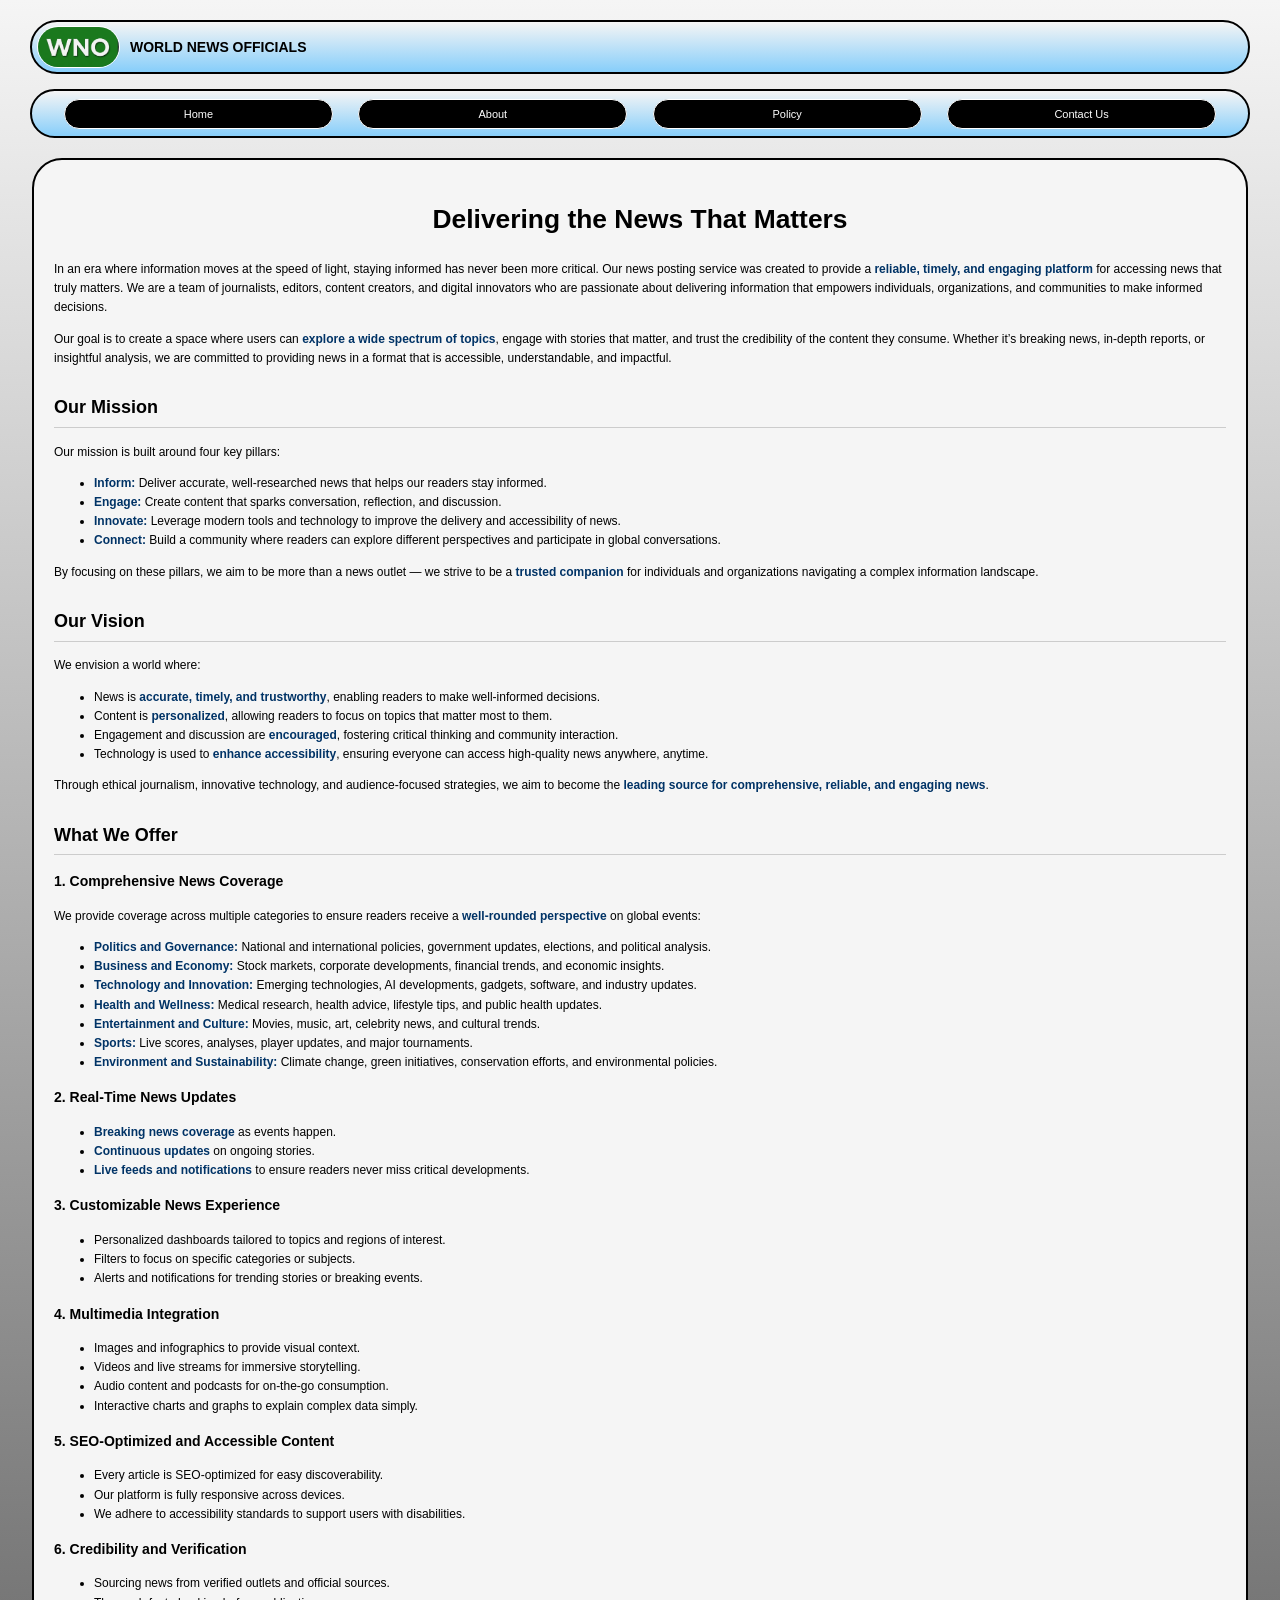
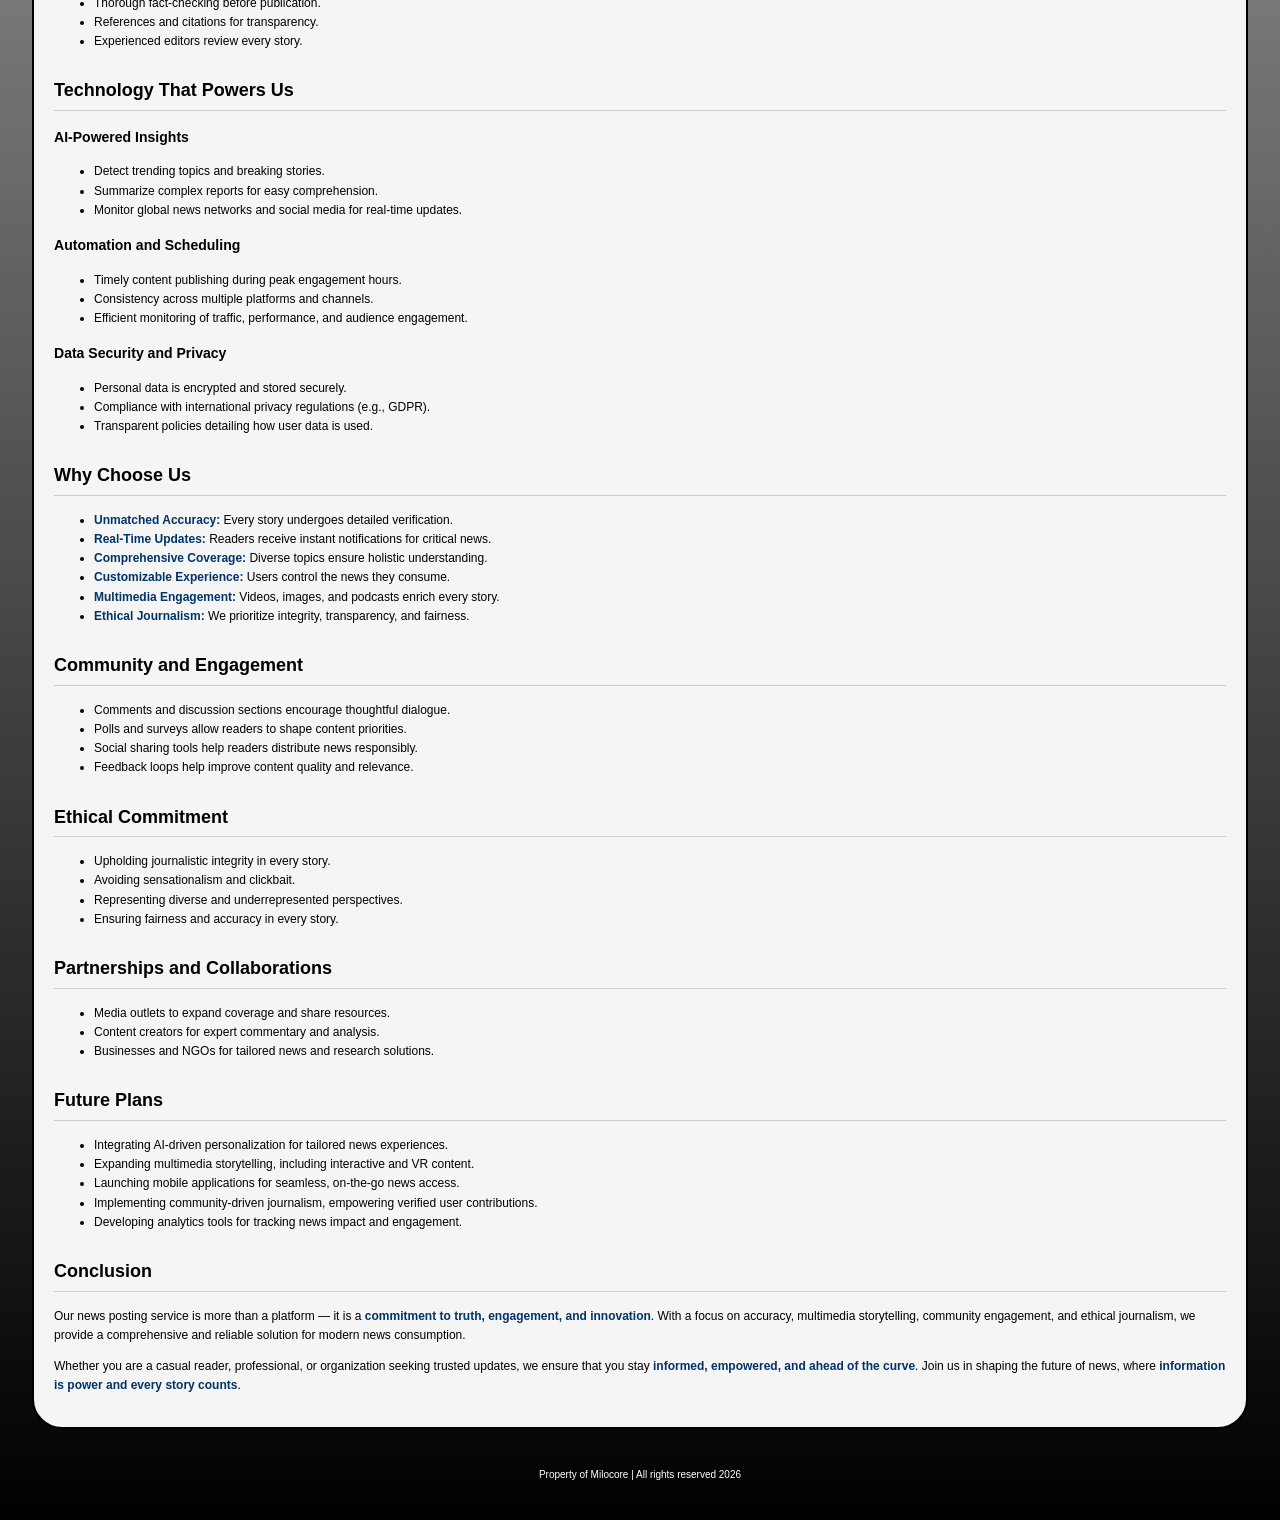
<file: about.html>
<!DOCTYPE html>
<html lang="en">
<head>
    <meta charset="UTF-8">
    <meta name="viewport" content="width=device-width, initial-scale=1.0, maximum-scale=1.0, user-scalable=no">
    <title>WNO-About</title>
    <style>
        html, body {
            margin: 0;
            padding: 0;
            width: 100%;
        }

        html {
            background: linear-gradient(180deg, whitesmoke 0%, black 100%);
            min-height: 100%;
        }

        body {
            background: inherit;
            min-height: 100vh;
            display: flex;
            flex-direction: column;
            align-items: center;
            overflow-x: hidden;
            overflow-y: auto; /* Allows scrolling for long text */
            position: relative;
            font-family: Arial, sans-serif;
        }

        /* Fixed CSS: Removed the misplaced head tag and fixed typos */
        .menu {
            align-items: center;
            display: flex;
            width: 95vw;
            height: 50px;
            border: 2px solid black;
            padding: 0;
            border-radius: 120px;
            margin-top: 20px;
            background: linear-gradient(180deg, whitesmoke 0%, #87CEFA 100%);
            font-size: 8px;
            flex-shrink: 0;
        }

        .logo {
            height: 40px;
            margin-left: 5px;
            border-radius: 120px;
            border: 1px solid white;
        }

        .head {
            margin-left: 10px;
            font-size: 14px;
        }

        .button-space {
            background: linear-gradient(180deg, whitesmoke 0%, #87CEFA 100%);
            padding: 0;
            margin-top: 15px;
            display: flex;
            width: 95vw;
            height: 45px;
            border-radius: 120px;
            justify-content: center;
            align-items: center;
            border: 2px solid black;
            flex-shrink: 0;
        }

        .button {
            height: 30px;
            width: 21vw;
            margin: 1vw;
            border-radius: 120px;
            background-color: black;
            color: white;
            border: 1px solid white;
            font-size: 11px;
            cursor: pointer;
        }

        .about { 
            width: 95vw;
            margin-top: 20px;
            border: 2px solid black;
            background-color: whitesmoke;
            border-radius: 30px;
            font-size: 12px;
            padding: 20px;
            box-sizing: border-box;
            line-height: 1.6;
        }

        .footer { 
            width: 100vw;
            padding: 30px 0;
            display: flex;
            justify-content: center;
            align-items: center;
            color: white; /* Changed to white to be visible against the black bottom gradient */
            font-size: 10px;
        }

        h2 { border-bottom: 1px solid #ccc; padding-bottom: 5px; margin-top: 25px; }
        strong { color: #003366; }
    </style>
</head>
<body>

    <div class="menu">
        <img src="logo.png" class="logo">
        <h1 class="head">WORLD NEWS OFFICIALS</h1>
    </div>

    <div class="button-space">
        <a href="index.html"><button class="button">Home</button></a>
        <a href="about.html"><button class="button">About</button></a>
        <a href="policy.html"><button class="button">Policy</button></a>
        <a href="contact us.html"><button class="button">Contact Us</button></a> 
    </div>
  
    <div class="about">
        <h1 style="text-align: center; font-size: 2.2em; margin-bottom: 20px;">Delivering the News That Matters</h1>

        <p>In an era where information moves at the speed of light, staying informed has never been more critical. Our news posting service was created to provide a <strong>reliable, timely, and engaging platform</strong> for accessing news that truly matters. We are a team of journalists, editors, content creators, and digital innovators who are passionate about delivering information that empowers individuals, organizations, and communities to make informed decisions.</p>
        <p>Our goal is to create a space where users can <strong>explore a wide spectrum of topics</strong>, engage with stories that matter, and trust the credibility of the content they consume. Whether it’s breaking news, in-depth reports, or insightful analysis, we are committed to providing news in a format that is accessible, understandable, and impactful.</p>

        <h2>Our Mission</h2>
        <p>Our mission is built around four key pillars:</p>
        <ul>
          <li><strong>Inform:</strong> Deliver accurate, well-researched news that helps our readers stay informed.</li>
          <li><strong>Engage:</strong> Create content that sparks conversation, reflection, and discussion.</li>
          <li><strong>Innovate:</strong> Leverage modern tools and technology to improve the delivery and accessibility of news.</li>
          <li><strong>Connect:</strong> Build a community where readers can explore different perspectives and participate in global conversations.</li>
        </ul>
        <p>By focusing on these pillars, we aim to be more than a news outlet — we strive to be a <strong>trusted companion</strong> for individuals and organizations navigating a complex information landscape.</p>

        <h2>Our Vision</h2>
        <p>We envision a world where:</p>
        <ul>
          <li>News is <strong>accurate, timely, and trustworthy</strong>, enabling readers to make well-informed decisions.</li>
          <li>Content is <strong>personalized</strong>, allowing readers to focus on topics that matter most to them.</li>
          <li>Engagement and discussion are <strong>encouraged</strong>, fostering critical thinking and community interaction.</li>
          <li>Technology is used to <strong>enhance accessibility</strong>, ensuring everyone can access high-quality news anywhere, anytime.</li>
        </ul>
        <p>Through ethical journalism, innovative technology, and audience-focused strategies, we aim to become the <strong>leading source for comprehensive, reliable, and engaging news</strong>.</p>

        <h2>What We Offer</h2>

        <h3>1. Comprehensive News Coverage</h3>
        <p>We provide coverage across multiple categories to ensure readers receive a <strong>well-rounded perspective</strong> on global events:</p>
        <ul>
          <li><strong>Politics and Governance:</strong> National and international policies, government updates, elections, and political analysis.</li>
          <li><strong>Business and Economy:</strong> Stock markets, corporate developments, financial trends, and economic insights.</li>
          <li><strong>Technology and Innovation:</strong> Emerging technologies, AI developments, gadgets, software, and industry updates.</li>
          <li><strong>Health and Wellness:</strong> Medical research, health advice, lifestyle tips, and public health updates.</li>
          <li><strong>Entertainment and Culture:</strong> Movies, music, art, celebrity news, and cultural trends.</li>
          <li><strong>Sports:</strong> Live scores, analyses, player updates, and major tournaments.</li>
          <li><strong>Environment and Sustainability:</strong> Climate change, green initiatives, conservation efforts, and environmental policies.</li>
        </ul>

        <h3>2. Real-Time News Updates</h3>
        <ul>
          <li><strong>Breaking news coverage</strong> as events happen.</li>
          <li><strong>Continuous updates</strong> on ongoing stories.</li>
          <li><strong>Live feeds and notifications</strong> to ensure readers never miss critical developments.</li>
        </ul>

        <h3>3. Customizable News Experience</h3>
        <ul>
          <li>Personalized dashboards tailored to topics and regions of interest.</li>
          <li>Filters to focus on specific categories or subjects.</li>
          <li>Alerts and notifications for trending stories or breaking events.</li>
        </ul>

        <h3>4. Multimedia Integration</h3>
        <ul>
          <li>Images and infographics to provide visual context.</li>
          <li>Videos and live streams for immersive storytelling.</li>
          <li>Audio content and podcasts for on-the-go consumption.</li>
          <li>Interactive charts and graphs to explain complex data simply.</li>
        </ul>

        <h3>5. SEO-Optimized and Accessible Content</h3>
        <ul>
          <li>Every article is SEO-optimized for easy discoverability.</li>
          <li>Our platform is fully responsive across devices.</li>
          <li>We adhere to accessibility standards to support users with disabilities.</li>
        </ul>

        <h3>6. Credibility and Verification</h3>
        <ul>
          <li>Sourcing news from verified outlets and official sources.</li>
          <li>Thorough fact-checking before publication.</li>
          <li>References and citations for transparency.</li>
          <li>Experienced editors review every story.</li>
        </ul>

        <h2>Technology That Powers Us</h2>

        <h3>AI-Powered Insights</h3>
        <ul>
          <li>Detect trending topics and breaking stories.</li>
          <li>Summarize complex reports for easy comprehension.</li>
          <li>Monitor global news networks and social media for real-time updates.</li>
        </ul>

        <h3>Automation and Scheduling</h3>
        <ul>
          <li>Timely content publishing during peak engagement hours.</li>
          <li>Consistency across multiple platforms and channels.</li>
          <li>Efficient monitoring of traffic, performance, and audience engagement.</li>
        </ul>

        <h3>Data Security and Privacy</h3>
        <ul>
          <li>Personal data is encrypted and stored securely.</li>
          <li>Compliance with international privacy regulations (e.g., GDPR).</li>
          <li>Transparent policies detailing how user data is used.</li>
        </ul>

        <h2>Why Choose Us</h2>
        <ul>
          <li><strong>Unmatched Accuracy:</strong> Every story undergoes detailed verification.</li>
          <li><strong>Real-Time Updates:</strong> Readers receive instant notifications for critical news.</li>
          <li><strong>Comprehensive Coverage:</strong> Diverse topics ensure holistic understanding.</li>
          <li><strong>Customizable Experience:</strong> Users control the news they consume.</li>
          <li><strong>Multimedia Engagement:</strong> Videos, images, and podcasts enrich every story.</li>
          <li><strong>Ethical Journalism:</strong> We prioritize integrity, transparency, and fairness.</li>
        </ul>

        <h2>Community and Engagement</h2>
        <ul>
          <li>Comments and discussion sections encourage thoughtful dialogue.</li>
          <li>Polls and surveys allow readers to shape content priorities.</li>
          <li>Social sharing tools help readers distribute news responsibly.</li>
          <li>Feedback loops help improve content quality and relevance.</li>
        </ul>

        <h2>Ethical Commitment</h2>
        <ul>
          <li>Upholding journalistic integrity in every story.</li>
          <li>Avoiding sensationalism and clickbait.</li>
          <li>Representing diverse and underrepresented perspectives.</li>
          <li>Ensuring fairness and accuracy in every story.</li>
        </ul>

        <h2>Partnerships and Collaborations</h2>
        <ul>
          <li>Media outlets to expand coverage and share resources.</li>
          <li>Content creators for expert commentary and analysis.</li>
          <li>Businesses and NGOs for tailored news and research solutions.</li>
        </ul>

        <h2>Future Plans</h2>
        <ul>
          <li>Integrating AI-driven personalization for tailored news experiences.</li>
          <li>Expanding multimedia storytelling, including interactive and VR content.</li>
          <li>Launching mobile applications for seamless, on-the-go news access.</li>
          <li>Implementing community-driven journalism, empowering verified user contributions.</li>
          <li>Developing analytics tools for tracking news impact and engagement.</li>
        </ul>

        <h2>Conclusion</h2>
        <p>Our news posting service is more than a platform — it is a <strong>commitment to truth, engagement, and innovation</strong>. With a focus on accuracy, multimedia storytelling, community engagement, and ethical journalism, we provide a comprehensive and reliable solution for modern news consumption.</p>
        <p>Whether you are a casual reader, professional, or organization seeking trusted updates, we ensure that you stay <strong>informed, empowered, and ahead of the curve</strong>. Join us in shaping the future of news, where <strong>information is power and every story counts</strong>.</p>
    </div>

    <div class="footer">
        <p>Property of Milocore | All rights reserved 2026</p>
    </div>
  
</body>
</html>
</file>
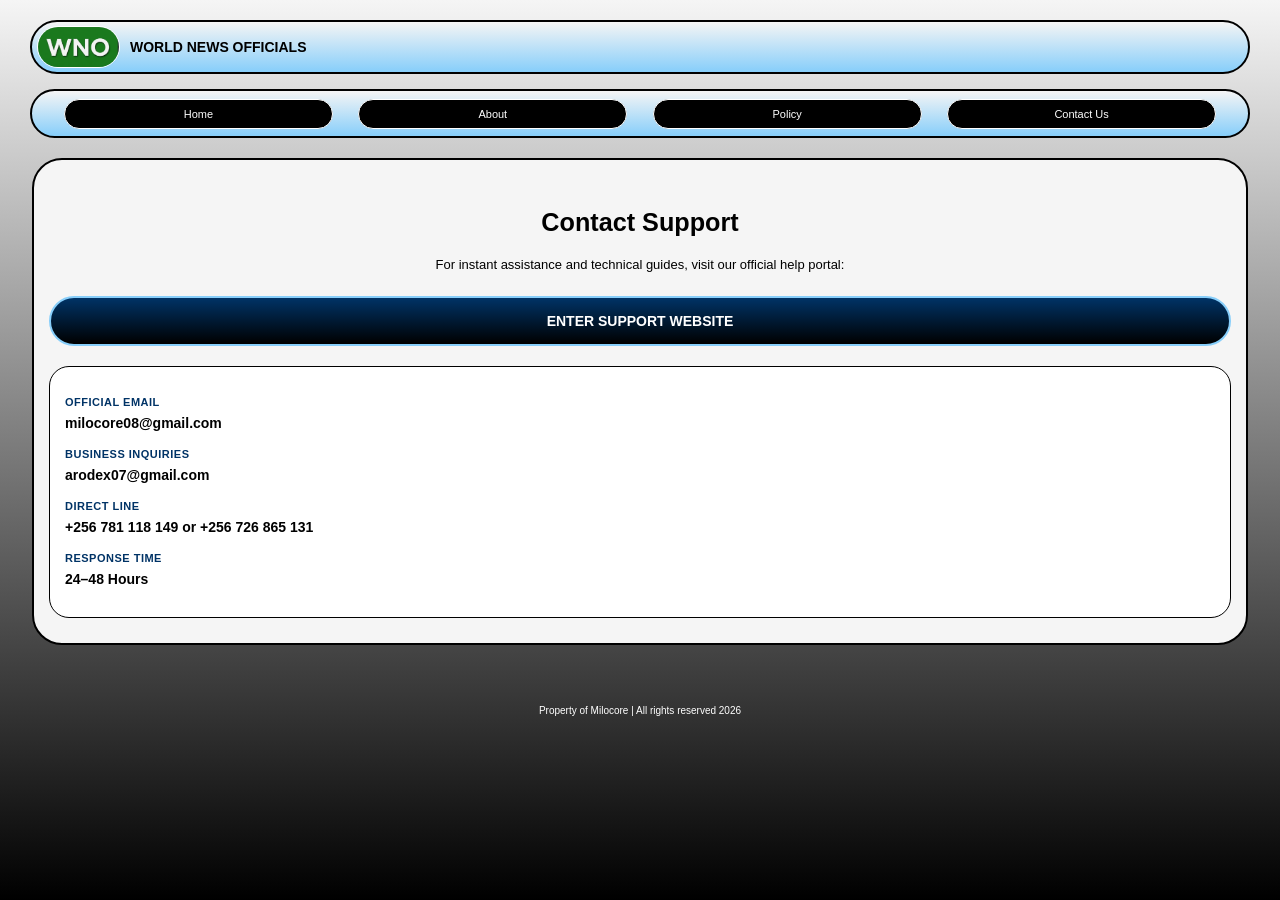
<file: contact us.html>
<!DOCTYPE html>
<html lang="en">
<head>
    <meta charset="UTF-8">
    <meta name="viewport" content="width=device-width, initial-scale=1.0, maximum-scale=1.0, user-scalable=no">
    <title>WNO-Contact us</title>
    <style>
        html, body {
            margin: 0;
            padding: 0;
            width: 100%;
        }

        html {
            background: linear-gradient(180deg, whitesmoke 0%, black 100%);
            min-height: 100%;
        }

        body {
            background: inherit;
            min-height: 100vh;
            display: flex;
            flex-direction: column;
            align-items: center;
            overflow-x: hidden;
            overflow-y: auto; 
            position: relative;
            font-family: Arial, sans-serif;
        }

        .menu {
            align-items: center;
            display: flex;
            width: 95vw;
            height: 50px;
            border: 2px solid black;
            padding: 0;
            border-radius: 120px;
            margin-top: 20px;
            background: linear-gradient(180deg, whitesmoke 0%, #87CEFA 100%);
            font-size: 8px;
            flex-shrink: 0;
        }

        .logo {
            height: 40px;
            margin-left: 5px;
            border-radius: 120px;
            border: 1px solid white;
        }

        .head {
            margin-left: 10px;
            font-size: 14px;
            color: black;
            font-weight: bold;
        }

        .button-space {
            background: linear-gradient(180deg, whitesmoke 0%, #87CEFA 100%);
            padding: 0;
            margin-top: 15px;
            display: flex;
            width: 95vw;
            height: 45px;
            border-radius: 120px;
            justify-content: center;
            align-items: center;
            border: 2px solid black;
            flex-shrink: 0;
        }

        .button {
            height: 30px;
            width: 21vw;
            margin: 1vw;
            border-radius: 120px;
            background-color: black;
            color: white;
            border: 1px solid white;
            font-size: 11px;
            cursor: pointer;
        }

        .container { 
            width: 95vw;
            margin-top: 20px;
            border: 2px solid black;
            background-color: whitesmoke;
            border-radius: 30px;
            font-size: 14px;
            padding: 25px 15px; /* Reduced side padding slightly */
            box-sizing: border-box;
            line-height: 1.6;
            margin-bottom: 30px;
            text-align: center;
        }

        .support-link {
            display: block;
            width: 100%; /* Now stays inside because of border-box */
            padding: 12px 0;
            margin: 20px 0;
            background: linear-gradient(180deg, #003366 0%, black 100%);
            color: white;
            text-decoration: none;
            border-radius: 50px;
            font-weight: bold;
            font-size: 14px; /* Slightly smaller for better fit */
            border: 2px solid #87CEFA;
            transition: 0.3s;
            box-sizing: border-box; /* Critical Fix */
        }

        .support-link:active {
            transform: scale(0.95);
        }

        .contact-details {
            text-align: left;
            background: white;
            padding: 15px;
            border-radius: 20px;
            border: 1px solid black;
            margin-top: 20px;
            box-sizing: border-box;
        }

        .contact-details p {
            margin: 12px 0;
            display: flex;
            flex-direction: column;
        }

        .contact-details strong {
            color: #003366;
            font-size: 11px;
            text-transform: uppercase;
            letter-spacing: 0.5px;
        }

        .contact-details a {
            color: black;
            text-decoration: none;
            font-weight: bold;
            font-size: 14px;
            word-wrap: break-word; /* Ensures long emails don't break layout */
        }

        .footer-bottom {
            width: 100%;
            padding: 20px 0;
            display: flex;
            justify-content: center;
            color: white;
            font-size: 10px;
        }
    </style>
</head>
<body>

    <div class="menu">
        <img src="logo.png" class="logo" onerror="this.src='https://via.placeholder.com/40'">
        <h1 class="head">WORLD NEWS OFFICIALS</h1>
    </div>

    <div class="button-space">
        <a href="index.html"><button class="button">Home</button></a>
        <a href="about.html"><button class="button">About</button></a>
        <a href="policy.html"><button class="button">Policy</button></a>
        <a href="contact us.html"><button class="button">Contact Us</button></a> 
    </div>

    <div class="container">
        <h1 style="font-size: 1.8em; margin-bottom: 10px;">Contact Support</h1>
        <p style="font-size: 13px;">For instant assistance and technical guides, visit our official help portal:</p>

        <a href="support.html" class="support-link">ENTER SUPPORT WEBSITE</a>

        <div class="contact-details">
            <p>
                <strong>Official Email</strong>
                <a href="mailto:milocore08@gmail.com">milocore08@gmail.com</a>
            </p>
            <p>
                <strong>Business Inquiries</strong>
                <a href="mailto:arodex07@gmail.com">arodex07@gmail.com</a>
            </p>
            <p>
                <strong>Direct Line</strong>
                <a href="tel:+256781118149">+256 781 118 149 or +256 726 865 131</a>
            </p>
            <p>
                <strong>Response Time</strong>
                <span style="font-weight: bold; font-size: 14px;">24–48 Hours</span>
            </p>
        </div>
    </div>

    <div class="footer-bottom">
        <p>Property of Milocore | All rights reserved 2026</p>
    </div>

</body>
</html>
</file>
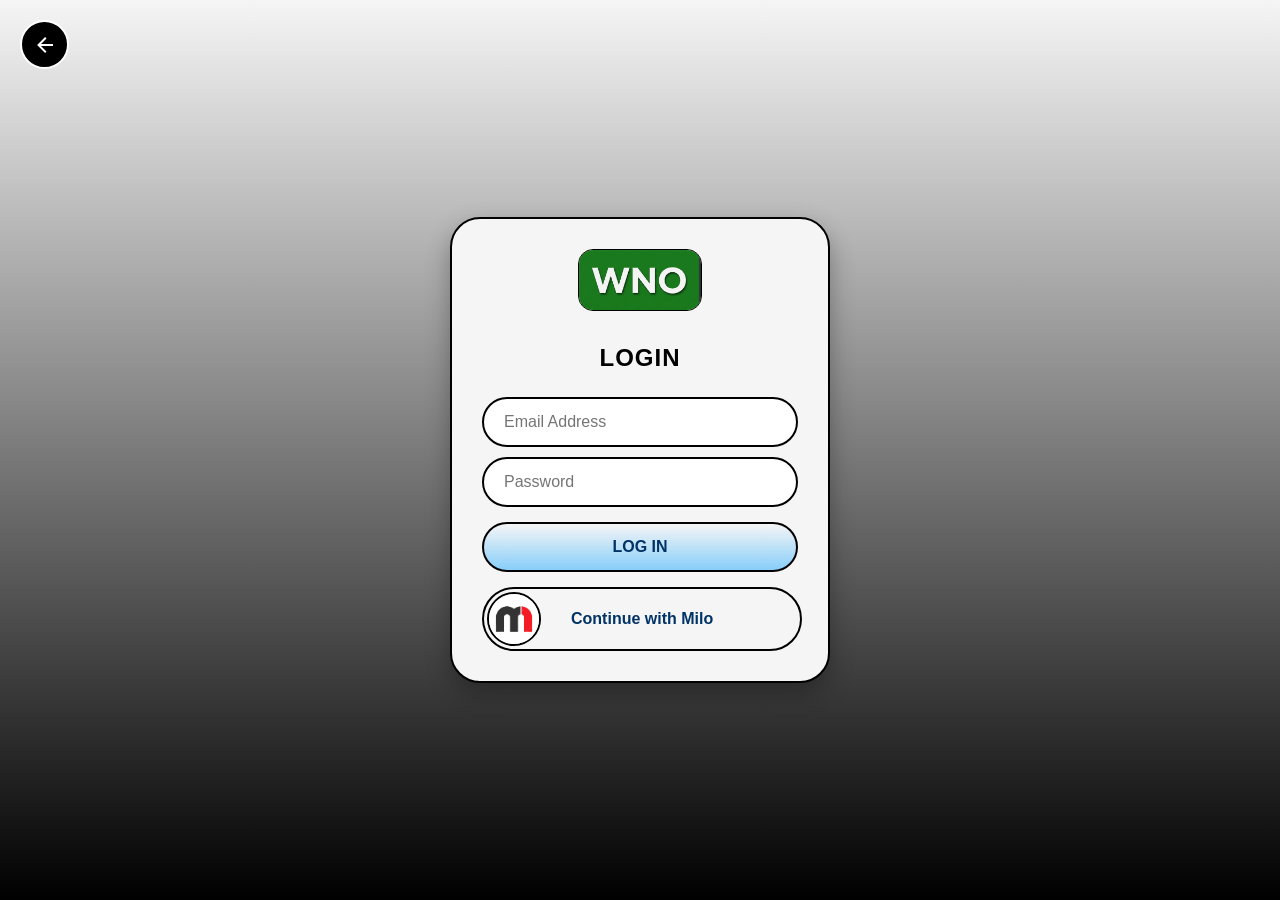
<file: dashboard .html>
<!DOCTYPE html>
<html lang="en">
<head>
    <meta charset="UTF-8">
    <meta name="viewport" content="width=device-width, initial-scale=1.0">
    <title>WNO - Enterprise Dashboard</title>
    <style>
        :root {
            --accent-blue: #87CEFA;
            --bg-dark: #121212;
            --card-bg: #ffffff;
            --text-main: #000000;
        }

        body, html {
            margin: 0;
            padding: 0;
            height: 100%;
            font-family: 'Segoe UI', Roboto, Helvetica, Arial, sans-serif;
            background-color: whitesmoke;
            display: flex;
            overflow: hidden;
        }

        /* Sidebar Navigation */
        .sidebar {
            width: 260px;
            background: black;
            color: white;
            display: flex;
            flex-direction: column;
            padding: 20px;
            box-sizing: border-box;
            border-right: 2px solid var(--accent-blue);
        }

        .sidebar-logo {
            font-weight: 900;
            font-size: 24px;
            letter-spacing: 2px;
            margin-bottom: 40px;
            text-align: center;
            color: var(--accent-blue);
        }

        .nav-item {
            padding: 15px;
            margin: 5px 0;
            border-radius: 10px;
            cursor: pointer;
            transition: 0.3s;
            font-weight: bold;
            display: flex;
            align-items: center;
            gap: 10px;
        }

        .nav-item:hover {
            background: rgba(255, 255, 255, 0.1);
        }

        .nav-item.active {
            background: var(--accent-blue);
            color: black;
        }

        /* Main Content Area */
        .main-panel {
            flex-grow: 1;
            display: flex;
            flex-direction: column;
            overflow-y: auto;
            padding: 30px;
        }

        /* Top Header */
        .top-bar {
            display: flex;
            justify-content: space-between;
            align-items: center;
            margin-bottom: 30px;
        }

        .user-profile {
            display: flex;
            align-items: center;
            gap: 15px;
            background: white;
            padding: 10px 20px;
            border-radius: 50px;
            border: 2px solid black;
        }

        .avatar-circle {
            width: 40px;
            height: 40px;
            background: black;
            color: white;
            border-radius: 50%;
            display: flex;
            justify-content: center;
            align-items: center;
            font-weight: bold;
        }

        /* Dashboard Cards */
        .stats-grid {
            display: grid;
            grid-template-columns: repeat(3, 1fr);
            gap: 20px;
            margin-bottom: 30px;
        }

        .stat-card {
            background: white;
            border: 2px solid black;
            padding: 20px;
            border-radius: 20px;
            box-shadow: 5px 5px 0px rgba(0,0,0,1);
        }

        .stat-card h4 { margin: 0; color: #666; font-size: 12px; text-transform: uppercase; }
        .stat-card p { margin: 10px 0 0; font-size: 20px; font-weight: 900; }

        /* File Explorer Mockup */
        .file-explorer {
            background: white;
            border: 2px solid black;
            border-radius: 20px;
            flex-grow: 1;
            display: flex;
            flex-direction: column;
            overflow: hidden;
        }

        .explorer-header {
            padding: 15px 20px;
            background: #f0f0f0;
            border-bottom: 2px solid black;
            font-weight: bold;
            display: flex;
            justify-content: space-between;
        }

        .file-list {
            padding: 0;
            margin: 0;
            list-style: none;
        }

        .file-row {
            padding: 15px 20px;
            border-bottom: 1px solid #eee;
            display: grid;
            grid-template-columns: 2fr 1fr 1fr;
            font-size: 14px;
            transition: 0.2s;
        }

        .file-row:hover { background: #f9f9f9; cursor: pointer; }

        .btn-logout {
            margin-top: auto;
            background: #ff4d4d;
            color: white;
            border: none;
            padding: 12px;
            border-radius: 10px;
            font-weight: bold;
            cursor: pointer;
        }
    </style>
</head>
<body>

    <aside class="sidebar">
        <div class="sidebar-logo">WNO SYSTEM</div>
        <nav>
            <div class="nav-item active">Dashboard</div>
            <div class="nav-item">Cloud Files</div>
            <div class="nav-item">Security Settings</div>
            <div class="nav-item">Logs</div>
        </nav>
        <button class="btn-logout" onclick="logout()">LOGOUT SESSION</button>
    </aside>

    <main class="main-panel">
        <header class="top-bar">
            <div>
                <h2 id="page-title" style="margin:0">System Overview</h2>
                <small id="current-date"></small>
            </div>
            <div class="user-profile">
                <span id="user-display-name" style="font-weight: bold;">Loading...</span>
                <div id="user-initials" class="avatar-circle">?</div>
            </div>
        </header>

        <section class="stats-grid">
            <div class="stat-card">
                <h4>User Identity</h4>
                <p id="stat-email">---</p>
            </div>
            <div class="stat-card">
                <h4>Server Directory</h4>
                <p id="stat-path" style="font-size: 14px; color: #003366;">---</p>
            </div>
            <div class="stat-card">
                <h4>Handshake Status</h4>
                <p style="color: green;">SECURE_ACTIVE</p>
            </div>
        </section>

        <section class="file-explorer">
            <div class="explorer-header">
                <span>Directory Index</span>
                <span id="path-indicator" style="font-family: monospace; font-weight: normal; font-size: 12px;"></span>
            </div>
            <div class="file-list">
                <div class="file-row" style="background: #fafafa; font-weight: bold;">
                    <span>Name</span>
                    <span>Size</span>
                    <span>Last Modified</span>
                </div>
                <div id="dynamic-files">
                    </div>
            </div>
        </section>
    </main>

    <script>
        document.addEventListener('DOMContentLoaded', () => {
            // 1. Handshake Retrieval
            const rawData = localStorage.getItem('session_user');

            if (!rawData) {
                // Immediate bounce if no handshake found
                window.location.href = "login.html";
                return;
            }

            const userData = JSON.parse(rawData);

            // 2. DOM Population
            document.getElementById('user-display-name').innerText = userData.name;
            document.getElementById('user-initials').innerText = userData.name.charAt(0).toUpperCase();
            document.getElementById('stat-email').innerText = userData.email;
            document.getElementById('stat-path').innerText = userData.dataPath;
            document.getElementById('path-indicator').innerText = "Root > " + userData.dataPath;
            document.getElementById('current-date').innerText = new Date().toDateString();

            // 3. Mock logic for "Loading Files from Directory"
            loadUserFiles(userData.name);
        });

        function loadUserFiles(name) {
            const container = document.getElementById('dynamic-files');
            // Sample file list that "pretends" to be specific to the path
            const files = [
                { name: `${name}_profile_v1.dat`, size: '24 KB', date: 'Mar 03, 2026' },
                { name: `system_config.json`, size: '4.2 KB', date: 'Mar 01, 2026' },
                { name: `encrypted_vault.bin`, size: '1.8 MB', date: 'Feb 28, 2026' }
            ];

            container.innerHTML = files.map(f => `
                <div class="file-row">
                    <span>${f.name}</span>
                    <span>${f.size}</span>
                    <span>${f.date}</span>
                </div>
            `).join('');
        }

        function logout() {
            localStorage.removeItem('session_user');
            window.location.href = "login.html";
        }
    </script>
</body>
</html>
</file>
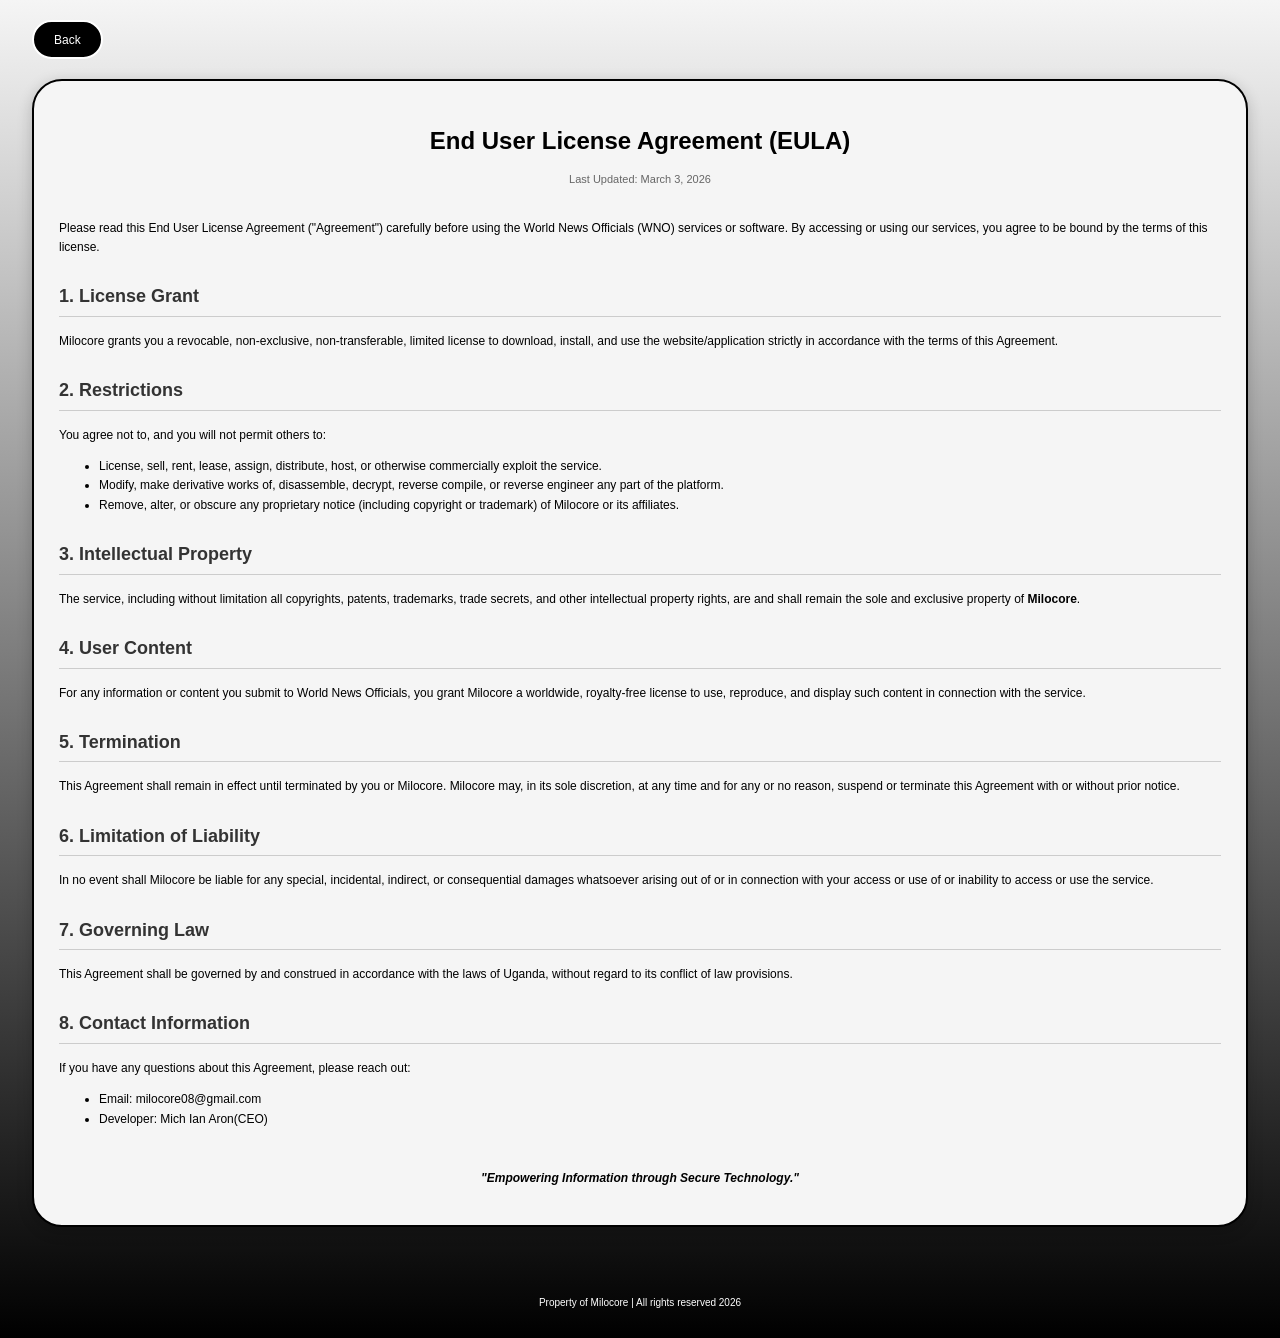
<file: licence.html>
<!DOCTYPE html>
<html lang="en">
<head>
    <meta charset="UTF-8">
    <meta name="viewport" content="width=device-width, initial-scale=1.0, maximum-scale=1.0, user-scalable=no">
    <title>WNO - Software License Agreement</title>
    <style>
        html, body {
            margin: 0;
            padding: 0;
            width: 100%;
        }

        html {
            background: linear-gradient(180deg, whitesmoke 0%, black 100%);
            min-height: 100%;
        }

        body {
            background: inherit;
            min-height: 100vh;
            display: flex;
            flex-direction: column;
            align-items: center;
            overflow-x: hidden;
            overflow-y: auto;
            position: relative;
            font-family: Arial, sans-serif;
        }

        /* Back Button Styling */
        .back-nav {
            width: 95vw;
            margin-top: 20px;
            display: flex;
            justify-content: flex-start;
        }

        .btn-back {
            height: 35px;
            padding: 0 20px;
            border-radius: 120px;
            background-color: black;
            color: white;
            border: 2px solid white;
            font-size: 12px;
            cursor: pointer;
            text-decoration: none;
            display: inline-flex;
            align-items: center;
            justify-content: center;
            transition: opacity 0.3s;
        }

        .btn-back:hover {
            opacity: 0.8;
        }

        /* Container for License Text */
        .container { 
            width: 95vw;
            margin-top: 20px;
            border: 2px solid black;
            background-color: whitesmoke;
            border-radius: 30px;
            font-size: 12px;
            padding: 25px;
            box-sizing: border-box;
            line-height: 1.6;
            margin-bottom: 40px;
            box-shadow: 0px 4px 15px rgba(0,0,0,0.2);
        }

        h1 { text-align: center; color: #000; margin-bottom: 10px; }
        h2 { border-bottom: 1px solid #ccc; padding-bottom: 5px; margin-top: 25px; color: #333; }
        .effective-date { text-align: center; margin-bottom: 30px; color: #666; font-size: 11px; }
        
        strong { color: #000; }
    </style>
</head>
<body>

    <div class="back-nav">
        <a href="index.html" class="btn-back">Back</a>
    </div>

    <div class="container">
        <h1>End User License Agreement (EULA)</h1>
        <p class="effective-date">Last Updated: March 3, 2026</p>

        <p>Please read this End User License Agreement ("Agreement") carefully before using the World News Officials (WNO) services or software. By accessing or using our services, you agree to be bound by the terms of this license.</p>

        <h2>1. License Grant</h2>
        <p>Milocore grants you a revocable, non-exclusive, non-transferable, limited license to download, install, and use the website/application strictly in accordance with the terms of this Agreement.</p>

        <h2>2. Restrictions</h2>
        <p>You agree not to, and you will not permit others to:</p>
        <ul>
            <li>License, sell, rent, lease, assign, distribute, host, or otherwise commercially exploit the service.</li>
            <li>Modify, make derivative works of, disassemble, decrypt, reverse compile, or reverse engineer any part of the platform.</li>
            <li>Remove, alter, or obscure any proprietary notice (including copyright or trademark) of Milocore or its affiliates.</li>
        </ul>

        <h2>3. Intellectual Property</h2>
        <p>The service, including without limitation all copyrights, patents, trademarks, trade secrets, and other intellectual property rights, are and shall remain the sole and exclusive property of <strong>Milocore</strong>.</p>

        <h2>4. User Content</h2>
        <p>For any information or content you submit to World News Officials, you grant Milocore a worldwide, royalty-free license to use, reproduce, and display such content in connection with the service.</p>

        <h2>5. Termination</h2>
        <p>This Agreement shall remain in effect until terminated by you or Milocore. Milocore may, in its sole discretion, at any time and for any or no reason, suspend or terminate this Agreement with or without prior notice.</p>

        <h2>6. Limitation of Liability</h2>
        <p>In no event shall Milocore be liable for any special, incidental, indirect, or consequential damages whatsoever arising out of or in connection with your access or use of or inability to access or use the service.</p>

        <h2>7. Governing Law</h2>
        <p>This Agreement shall be governed by and construed in accordance with the laws of Uganda, without regard to its conflict of law provisions.</p>

        <h2>8. Contact Information</h2>
        <p>If you have any questions about this Agreement, please reach out:</p>
        <ul>
            <li>Email: milocore08@gmail.com</li>
            <li>Developer: Mich Ian Aron(CEO)</li>
        </ul>

        <p style="margin-top: 40px; font-style: italic; text-align: center; font-weight: bold;">
            "Empowering Information through Secure Technology."
        </p>
    </div>

    <div style="width: 100%; padding: 20px 0; display: flex; justify-content: center; align-items: center; color: white; font-size: 10px;">
        <p>Property of Milocore | All rights reserved 2026</p>
    </div>
</body>
</html>
</file>
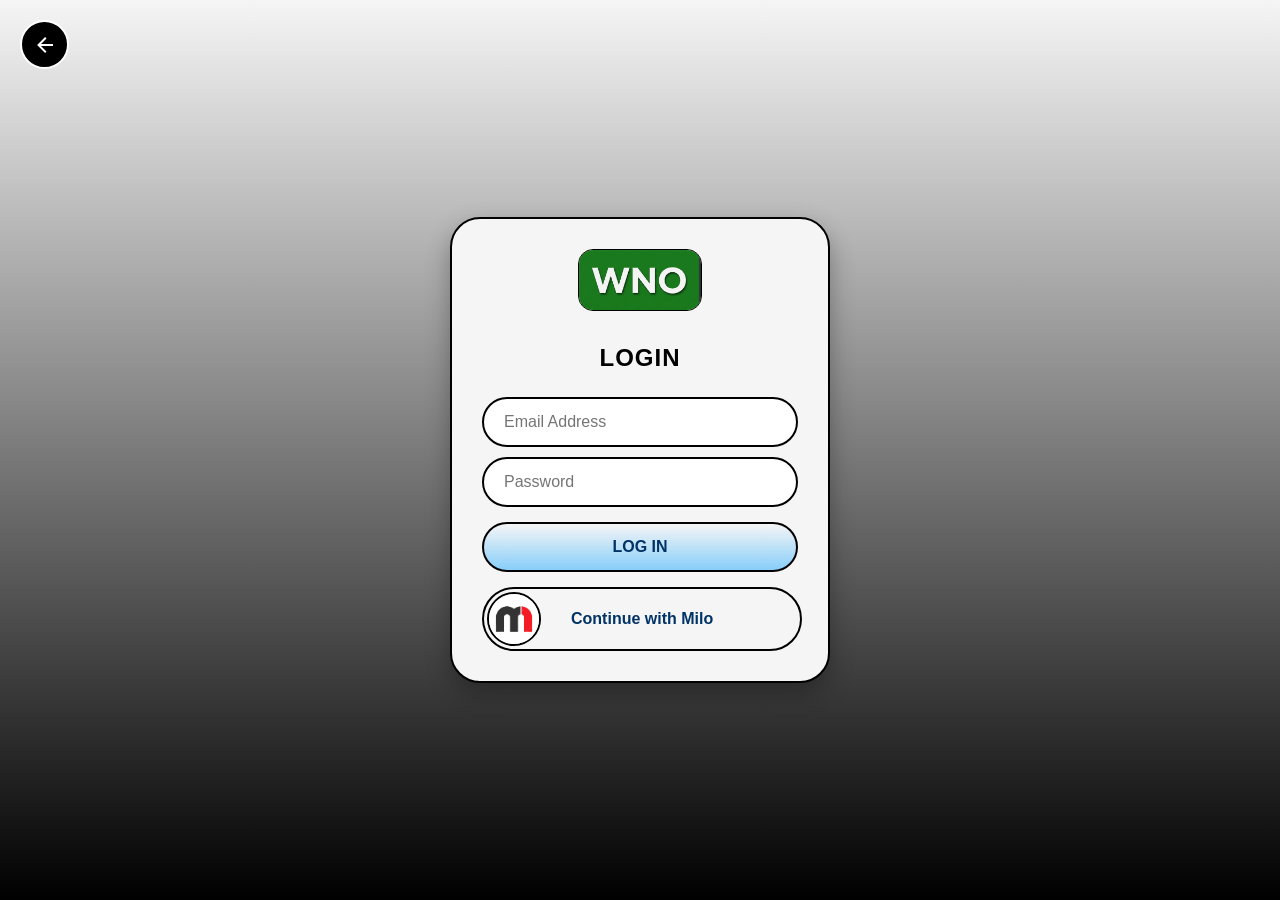
<file: login.html>
<!DOCTYPE html>
<html lang="en">
<head>
    <meta charset="UTF-8">
    <meta name="viewport" content="width=device-width, initial-scale=1.0, maximum-scale=1.0, user-scalable=no">
    <title>WNO - Login</title>
    <style>
        /* Base Reset & Background */
        html, body {
            margin: 0;
            padding: 0;
            width: 100%;
            min-height: 100vh;
            background: linear-gradient(180deg, whitesmoke 0%, black 100%);
            background-attachment: fixed;
            font-family: Arial, sans-serif;
        }

        body {
            display: flex;
            flex-direction: column;
            justify-content: center;
            align-items: center;
            overflow-x: hidden;
            overflow-y: auto;
            padding: 20px 0;
            box-sizing: border-box;
        }

        /* Notification Container */
        #notification-container {
            position: fixed;
            top: 20px;
            left: 50%;
            transform: translateX(-50%);
            z-index: 1000;
            width: 90vw;
            max-width: 400px;
            pointer-events: none;
        }

        .notification {
            background: white;
            color: black;
            padding: 15px 20px;
            border-radius: 15px;
            border: 2px solid black;
            box-shadow: 0 10px 30px rgba(0,0,0,0.3);
            margin-bottom: 10px;
            font-size: 13px;
            line-height: 1.5;
            animation: slideDown 0.5s ease forwards;
            pointer-events: auto;
            transition: 0.5s;
        }

        @keyframes slideDown {
            from { transform: translateY(-100px); opacity: 0; }
            to { transform: translateY(0); opacity: 1; }
        }

        .error-title { font-weight: bold; color: #d32f2f; display: block; margin-bottom: 4px; text-transform: uppercase; }
        .success-title { font-weight: bold; color: #2e7d32; display: block; margin-bottom: 4px; text-transform: uppercase; }

        /* Navigation */
        .back-btn {
            position: fixed;
            top: 20px;
            left: 20px;
            width: 45px;
            height: 45px;
            background-color: black;
            border-radius: 50%;
            display: flex;
            justify-content: center;
            align-items: center;
            text-decoration: none;
            border: 2px solid white;
            z-index: 100;
        }

        /* Login Box */
        .login-box {
            width: 90vw;
            max-width: 380px;
            background: whitesmoke;
            border: 2px solid black;
            border-radius: 30px;
            padding: 30px;
            text-align: center;
            box-sizing: border-box;
            box-shadow: 0 10px 25px rgba(0,0,0,0.3);
        }

        .logo-img {
            height: 60px;
            width: auto;
            border-radius: 15px; 
            border: 1px solid black;
            margin-bottom: 10px;
            background: white;
        }

        h2 { margin-bottom: 20px; color: #000; font-weight: 900; letter-spacing: 1px; }

        input {
            width: 100%;
            padding: 14px 20px;
            margin: 5px 0;
            border: 2px solid black;
            border-radius: 50px;
            font-size: 16px;
            box-sizing: border-box;
            outline: none;
        }

        .login-btn {
            width: 100%;
            height: 50px;
            margin-top: 10px;
            border: 2px solid black;
            border-radius: 50px;
            font-size: 16px;
            font-weight: bold;
            color: #003366;
            background: linear-gradient(180deg, whitesmoke 0%, #87CEFA 100%);
            cursor: pointer;
            transition: 0.2s;
        }
    .milo {
           width: 100%;
            height: 60px;
            margin-top: 15px;
            border: 2px solid black;
            border-radius: 50px;
            font-size: 16px;
            font-weight: bold;
            color: #003366;
            background: inherit;
            cursor: pointer;
            transition: 0.2s;  
        display:flex;
        align-items:center;
        
  
    }
    .milon { 
        height:50px;
        width:50px;
        border-radius:50%;
        border:2px solid black;
        margin-left:3px
    }

        .login-btn:disabled { opacity: 0.6; }

        .footer-links { margin-top: 20px; font-size: 13px; }
        .footer-links a { color: #007BFF; text-decoration: none; font-weight: bold; }
    </style>
</head>
<body>

    <div id="notification-container"></div>

    <a href="index.html" class="back-btn">
        <svg viewBox="0 0 24 24" width="24" height="24" fill="white">
            <path d="M20,11V13H8L13.5,18.5L12.08,19.92L4.16,12L12.08,4.08L13.5,5.5L8,11H20Z" />
        </svg>
    </a>

    <div class="login-box">
        <img src="logo.png" class="logo-img" onerror="this.src='https://via.placeholder.com/100x60?text=WNO'">
        <h2>LOGIN</h2>

        <form id="loginForm">
            <input id="email" type="email" placeholder="Email Address" required>
            <input id="password" type="password" placeholder="Password" required>
            <button type="submit" class="login-btn" id="loginBtn">LOG IN</button>
        </form>
        <div class="milo" id="milo">
            <img src="milo.png" class="milon">
            <p style="margin-left:30px;">Continue with Milo</p>
        </div>
            
    </div>

    <script>
        function showNotification(title, message, type) {
            const container = document.getElementById('notification-container');
            const note = document.createElement('div');
            note.className = 'notification';
            const titleClass = type === 'success' ? 'success-title' : 'error-title';
            
            note.innerHTML = `<span class="${titleClass}">${title}</span><span>${message}</span>`;
            container.appendChild(note);

            setTimeout(() => {
                note.style.opacity = '0';
                note.style.transform = 'translateY(-20px)';
                setTimeout(() => note.remove(), 500);
            }, 5000);
        }

        document.getElementById('loginForm').addEventListener('submit', async function(e) {
            e.preventDefault();
            const emailInput = document.getElementById('email').value.trim();
            const passwordInput = document.getElementById('password').value;
            const btn = document.getElementById('loginBtn');

            btn.innerText = "VERIFYING...";
            btn.disabled = true;

            try {
                const response = await fetch('users.json');
                
                if (!response.ok) { throw new Error("JSON_MISSING"); }

                const users = await response.json();
                const user = users.find(u => u.email === emailInput);

                if (!user) {
                    showNotification("Account Not Found", "Dear user, we are sorry to inform you that the account credentials you entered are either invalid or are not registered. Please check for typos and try again.", "error");
                } 
                else if (user.password !== passwordInput) {
                    showNotification("Invalid Password", "The password provided does not match our records. Please verify your credentials.", "error");
                } 
                else {
                    /**
                     * HANDSHAKE INITIALIZATION:
                     * We store the user object in localStorage to persist the session.
                     * This allows dashboard.html to identify the user and load their specific files.
                     */
                    localStorage.setItem('session_user', JSON.stringify({
                        name: user.name,
                        email: user.email,
                        dataPath: user.data_path || "default/path/"
                    }));

                    showNotification("Access Granted", `Welcome back, ${user.name}! Accessing your dashboard...`, "success");
                    
                    // Redirecting to dashboard.html as requested
                    setTimeout(() => { window.location.href = "dashboard.html"; }, 1500);
                }

            } catch (error) {
                if (error.message === "JSON_MISSING") {
                    showNotification("System Error", "We are experiencing difficulties accessing the user database. Please ensure 'users.json' exists in the root folder.", "error");
                } else {
                    showNotification("SERVER UNDER MAINTENANCE", "Server is currently experiencing some technical difficulties, please check back later.", "error");
                }
            } finally {
                btn.innerText = "LOG IN";
                btn.disabled = false;
            }
        });
    </script>
</body>
</html>
</file>
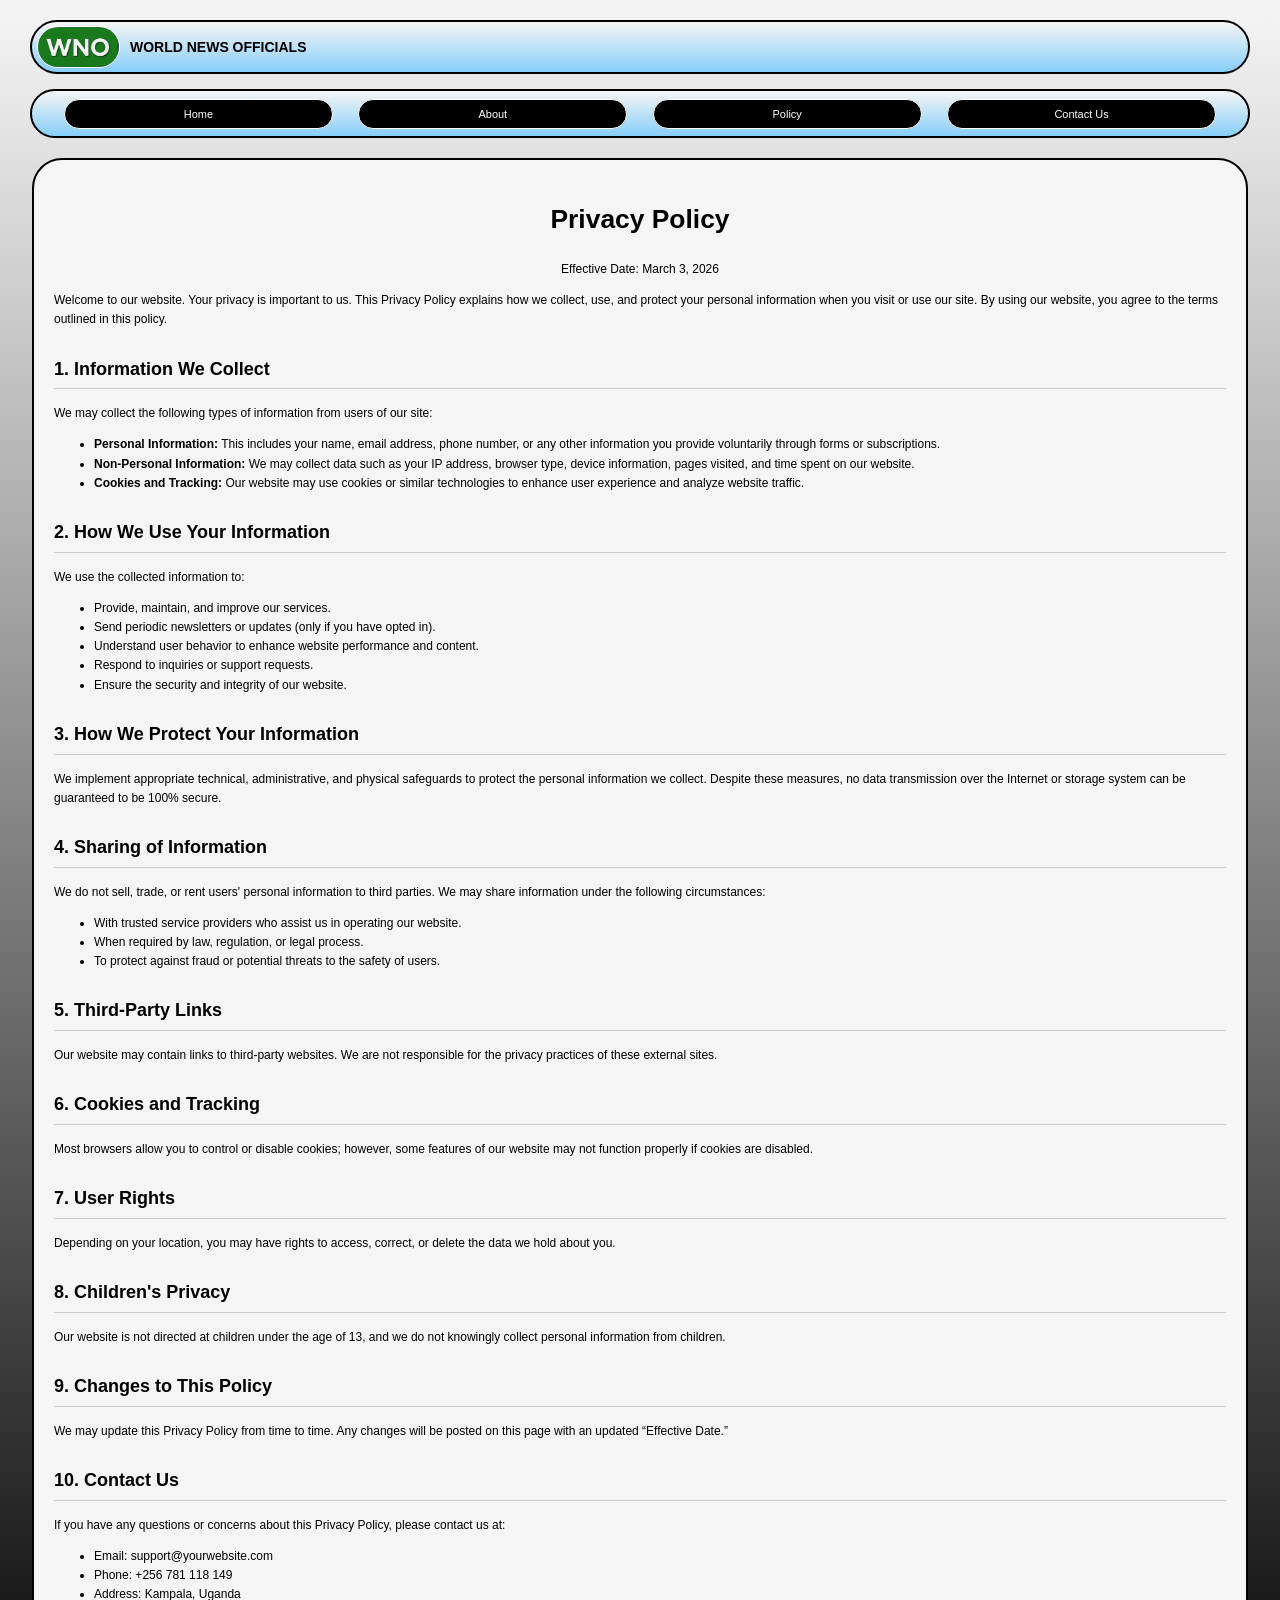
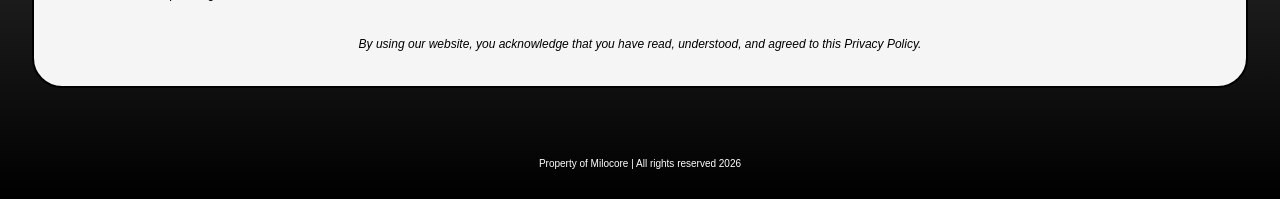
<file: policy.html>
<!DOCTYPE html>
<html lang="en">
<head>
    <meta charset="UTF-8">
    <meta name="viewport" content="width=device-width, initial-scale=1.0, maximum-scale=1.0, user-scalable=no">
    <title>WNO-Privacy Policy</title>
    <style>
        html, body {
            margin: 0;
            padding: 0;
            width: 100%;
        }

        html {
            background: linear-gradient(180deg, whitesmoke 0%, black 100%);
            min-height: 100%;
        }

        body {
            background: inherit;
            min-height: 100vh;
            display: flex;
            flex-direction: column;
            align-items: center;
            overflow-x: hidden;
            overflow-y: auto;
            position: relative;
            font-family: Arial, sans-serif;
        }

        /* Fixed Menu CSS */
        .menu {
            align-items: center;
            display: flex;
            width: 95vw;
            height: 50px;
            border: 2px solid black;
            padding: 0;
            border-radius: 120px;
            margin-top: 20px;
            background: linear-gradient(180deg, whitesmoke 0%, #87CEFA 100%);
            font-size: 8px;
            flex-shrink: 0;
        }

        .logo {
            height: 40px;
            margin-left: 5px;
            border-radius: 120px;
            border: 1px solid white;
        }

        .head {
            margin-left: 10px;
            font-size: 14px;
        }

        /* Fixed Button Navigation */
        .button-space {
            background: linear-gradient(180deg, whitesmoke 0%, #87CEFA 100%);
            padding: 0;
            margin-top: 15px;
            display: flex;
            width: 95vw;
            height: 45px;
            border-radius: 120px;
            justify-content: center;
            align-items: center;
            border: 2px solid black;
            flex-shrink: 0;
        }

        .button {
            height: 30px;
            width: 21vw;
            margin: 1vw;
            border-radius: 120px;
            background-color: black;
            color: white;
            border: 1px solid white;
            font-size: 11px;
            cursor: pointer;
        }

        /* Fixed Container for Policy Text */
        .container { 
            width: 95vw;
            margin-top: 20px;
            border: 2px solid black;
            background-color: whitesmoke;
            border-radius: 30px;
            font-size: 12px;
            padding: 20px;
            box-sizing: border-box;
            line-height: 1.6;
            margin-bottom: 40px; /* Space at the bottom */
        }

        h2 { border-bottom: 1px solid #ccc; padding-bottom: 5px; margin-top: 25px; }
    </style>
</head>
<body>
   <div class="menu">
    <img src="logo.png" class="logo">
      <h1 class="head">WORLD NEWS OFFICIALS</h1>
  </div>

   <div class="button-space">
      <a href="index.html"><button class="button">Home</button></a>
      <a href="about.html"><button class="button">About</button></a>
      <a href="policy.html"><button class="button">Policy</button></a>
      <a href="contact us.html"><button class="button">Contact Us</button></a> 
  </div>

  <div class="container">
        <h1 style="text-align: center; font-size: 2.2em; margin-bottom: 20px;">Privacy Policy</h1>
        <p style="text-align: center;">Effective Date: March 3, 2026</p>
        <p>Welcome to our website. Your privacy is important to us. This Privacy Policy explains how we collect, use, and protect your personal information when you visit or use our site. By using our website, you agree to the terms outlined in this policy.</p>

        <h2>1. Information We Collect</h2>
        <p>We may collect the following types of information from users of our site:</p>
        <ul>
            <li><strong>Personal Information:</strong> This includes your name, email address, phone number, or any other information you provide voluntarily through forms or subscriptions.</li>
            <li><strong>Non-Personal Information:</strong> We may collect data such as your IP address, browser type, device information, pages visited, and time spent on our website.</li>
            <li><strong>Cookies and Tracking:</strong> Our website may use cookies or similar technologies to enhance user experience and analyze website traffic.</li>
        </ul>

        <h2>2. How We Use Your Information</h2>
        <p>We use the collected information to:</p>
        <ul>
            <li>Provide, maintain, and improve our services.</li>
            <li>Send periodic newsletters or updates (only if you have opted in).</li>
            <li>Understand user behavior to enhance website performance and content.</li>
            <li>Respond to inquiries or support requests.</li>
            <li>Ensure the security and integrity of our website.</li>
        </ul>

        <h2>3. How We Protect Your Information</h2>
        <p>We implement appropriate technical, administrative, and physical safeguards to protect the personal information we collect. Despite these measures, no data transmission over the Internet or storage system can be guaranteed to be 100% secure.</p>

        <h2>4. Sharing of Information</h2>
        <p>We do not sell, trade, or rent users' personal information to third parties. We may share information under the following circumstances:</p>
        <ul>
            <li>With trusted service providers who assist us in operating our website.</li>
            <li>When required by law, regulation, or legal process.</li>
            <li>To protect against fraud or potential threats to the safety of users.</li>
        </ul>

        <h2>5. Third-Party Links</h2>
        <p>Our website may contain links to third-party websites. We are not responsible for the privacy practices of these external sites.</p>

        <h2>6. Cookies and Tracking</h2>
        <p>Most browsers allow you to control or disable cookies; however, some features of our website may not function properly if cookies are disabled.</p>

        <h2>7. User Rights</h2>
        <p>Depending on your location, you may have rights to access, correct, or delete the data we hold about you.</p>

        <h2>8. Children's Privacy</h2>
        <p>Our website is not directed at children under the age of 13, and we do not knowingly collect personal information from children.</p>

        <h2>9. Changes to This Policy</h2>
        <p>We may update this Privacy Policy from time to time. Any changes will be posted on this page with an updated “Effective Date.”</p>

        <h2>10. Contact Us</h2>
        <p>If you have any questions or concerns about this Privacy Policy, please contact us at:</p>
        <ul>
            <li>Email: support@yourwebsite.com</li>
            <li>Phone: +256 781 118 149</li>
            <li>Address: Kampala, Uganda</li>
        </ul>

        <p style="margin-top: 30px; font-style: italic; text-align: center;">By using our website, you acknowledge that you have read, understood, and agreed to this Privacy Policy.</p>
    </div>

    <div style="width: 100%; padding: 20px 0; display: flex; justify-content: center; align-items: center; color: white; font-size: 10px;">
        <p>Property of Milocore | All rights reserved 2026</p>
    </div>
</body>
</html>
</file>
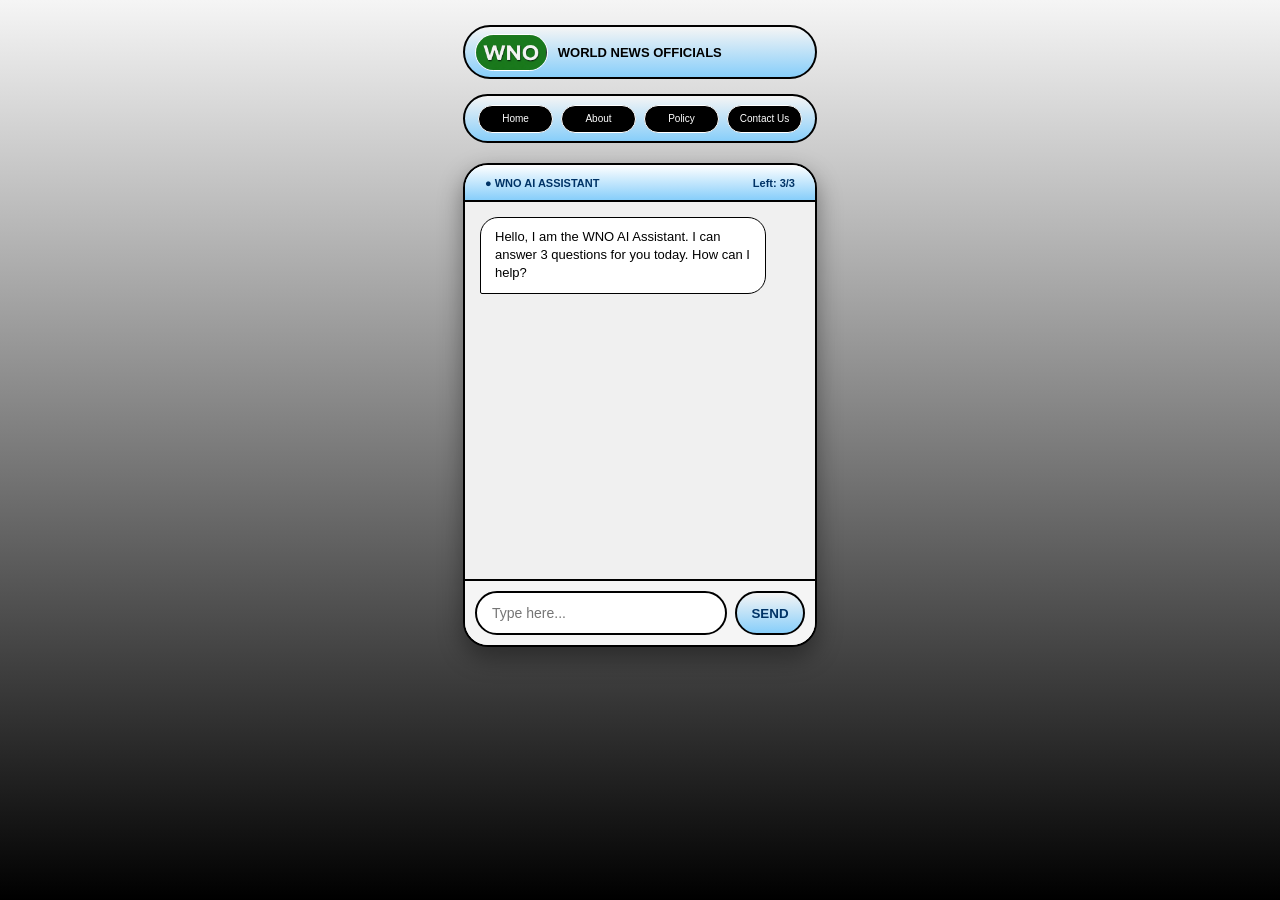
<file: support.html>
<!DOCTYPE html>
<html lang="en">
<head>
    <meta charset="UTF-8">
    <meta name="viewport" content="width=device-width, initial-scale=1.0, maximum-scale=1.0, user-scalable=no">
    <title>WNO - AI SUPPORT</title>
    <style>
        /* Base Reset */
        html, body {
            margin: 0; padding: 0; width: 100%; 
            min-height: 100vh;
            background: linear-gradient(180deg, whitesmoke 0%, black 100%);
            font-family: Arial, sans-serif; 
            overflow-y: auto; 
            display: flex; flex-direction: column; align-items: center;
        }

        /* Menu Section */
        .menu {
            align-items: center; display: flex; width: 350px; height: 50px;
            border: 2px solid black; border-radius: 120px; margin-top: 25px;
            background: linear-gradient(180deg, whitesmoke 0%, #87CEFA 100%);
            flex-shrink: 0; z-index: 10;
        }

        .logo { height: 35px; margin-left: 10px; border-radius: 20px; border: 1px solid white; }
        .head { font-size: 13px; margin-left: 10px; color: black; font-weight: bold; }

        /* Navigation */
        .button-space {
            background: linear-gradient(180deg, whitesmoke 0%, #87CEFA 100%);
            margin-top: 15px; display: flex; width: 350px; height: 45px;
            border-radius: 120px; justify-content: center; align-items: center;
            border: 2px solid black; flex-shrink: 0;
        }

        .button {
            height: 28px; width: 75px; margin: 4px; border-radius: 120px;
            background-color: black; color: white; border: 1px solid white; font-size: 10px;
            cursor: pointer;
        }

        /* Chat Container */
        .container { 
            width: 350px; margin-top: 20px; margin-bottom: 40px; border: 2px solid black;
            background-color: whitesmoke; border-radius: 25px;
            display: flex; flex-direction: column; height: 480px;
            overflow: hidden; box-shadow: 0 10px 25px rgba(0,0,0,0.4);
        }

        .ai-status {
            background: linear-gradient(180deg, #fff 0%, #87CEFA 100%);
            color: #003366; font-weight: bold; font-size: 11px;
            height: 35px; display: flex; align-items: center; padding-left: 20px;
            border-bottom: 2px solid black; justify-content: space-between;
            padding-right: 20px;
        }

        #chat-space {
            flex: 1; padding: 15px; overflow-y: auto;
            display: flex; flex-direction: column; gap: 10px; background: #f0f0f0;
        }

        .message {
            max-width: 80%; padding: 10px 14px; border-radius: 18px;
            font-size: 13px; line-height: 1.4; border: 1.5px solid black;
        }

        .ai-msg { align-self: flex-start; background: white; border-bottom-left-radius: 2px; }
        .user-msg { align-self: flex-end; background: #87CEFA; border-bottom-right-radius: 2px; }

        /* Input Area */
        .chat-input-area {
            padding: 10px; background: whitesmoke; border-top: 2px solid black;
            display: flex; gap: 8px;
        }

        .chat-input {
            flex: 1; height: 38px; border-radius: 40px; border: 2px solid black;
            padding-left: 15px; outline: none; font-size: 14px;
        }

        .chat-input:disabled { background-color: #ddd; cursor: not-allowed; }

        .send-btn {
            width: 70px; border-radius: 40px; border: 2px solid black;
            background: linear-gradient(180deg, whitesmoke 0%, #87CEFA 100%);
            font-weight: bold; color: #003366; cursor: pointer;
        }

        .send-btn:disabled { opacity: 0.6; cursor: not-allowed; }
    </style>
</head>
<body>

    <div class="menu">
        <img src="logo.png" class="logo">
        <h1 class="head">WORLD NEWS OFFICIALS</h1>
    </div>

    <div class="button-space">
        <a href="index.html"><button class="button">Home</button></a>
        <a href="about.html"><button class="button">About</button></a>
        <a href="policy.html"><button class="button">Policy</button></a>
        <a href="contact us.html"><button class="button">Contact Us</button></a> 
    </div>

    <div class="container">
        <div class="ai-status">
            <span>● WNO AI ASSISTANT</span>
            <span id="req-count">Left: 3/3</span>
        </div>
        <div id="chat-space">
            <div class="message ai-msg">Hello, I am the WNO AI Assistant. I can answer 3 questions for you today. How can I help?</div>
        </div>
        <form class="chat-input-area" id="chat-form">
            <input type="text" id="user-input" class="chat-input" placeholder="Type here..." required autocomplete="off">
            <button type="submit" class="send-btn" id="submit-btn">SEND</button>
        </form>
    </div>

    <script>
        const chatSpace = document.getElementById('chat-space');
        const userInput = document.getElementById('user-input');
        const submitBtn = document.getElementById('submit-btn');
        const reqCountDisplay = document.getElementById('req-count');

        const MAX_REQUESTS = 3;
        let userRequests = parseInt(localStorage.getItem('wno_req_count')) || 0;

        const API_KEY = "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";
        const API_URL = "https://integrate.api.nvidia.com/v1/chat/completions";

        function updateLimiter() {
            const left = MAX_REQUESTS - userRequests;
            reqCountDisplay.innerText = `Left: ${left < 0 ? 0 : left}/3`;
            if (userRequests >= MAX_REQUESTS) {
                userInput.disabled = true;
                submitBtn.disabled = true;
                userInput.placeholder = "Limit reached for today.";
            }
        }

        // Initialize display
        updateLimiter();

        function appendMessage(text, type) {
            const div = document.createElement('div');
            div.className = `message ${type}-msg`;
            div.innerText = text;
            chatSpace.appendChild(div);
            chatSpace.scrollTop = chatSpace.scrollHeight;
            return div;
        }

        document.getElementById('chat-form').addEventListener('submit', async function(e) {
            e.preventDefault();
            const text = userInput.value.trim();
            if (!text || userRequests >= MAX_REQUESTS) return;

            appendMessage(text, 'user');
            userInput.value = '';
            
            // Increment and Save
            userRequests++;
            localStorage.setItem('wno_req_count', userRequests);
            updateLimiter();

            submitBtn.disabled = true;
            const aiMsgDiv = appendMessage("...", 'ai');
            let fullResponse = "";

            try {
                const response = await fetch(API_URL, {
                    method: 'POST',
                    headers: {
                        'Authorization': `Bearer ${API_KEY}`,
                        'Content-Type': 'application/json'
                    },
                    body: JSON.stringify({
                        model: "qwen/qwen3-next-80b-a3b-instruct",
                        messages: [
                            {role: "system", content: "You are the official WNO AI Assistant for World News Officials. You are helpful and professional."},
                            {role: "user", content: text}
                        ],
                        temperature: 0.6,
                        top_p: 0.7,
                        max_tokens: 4096,
                        stream: true 
                    })
                });

                if (!response.ok) throw new Error();

                const reader = response.body.getReader();
                const decoder = new TextDecoder();
                aiMsgDiv.innerText = ""; 

                while (true) {
                    const { done, value } = await reader.read();
                    if (done) break;

                    const chunk = decoder.decode(value);
                    const lines = chunk.split('\n');

                    for (const line of lines) {
                        if (line.startsWith('data: ') && line !== 'data: [DONE]') {
                            try {
                                const json = JSON.parse(line.substring(6));
                                if (json.choices && json.choices[0].delta.content) {
                                    fullResponse += json.choices[0].delta.content;
                                    aiMsgDiv.innerText = fullResponse;
                                    chatSpace.scrollTop = chatSpace.scrollHeight;
                                }
                            } catch (e) {}
                        }
                    }
                }
            } catch (error) {
                aiMsgDiv.innerText = "Error connecting to WNO systems.";
            } finally {
                // Re-enable button only if they still have requests left
                if (userRequests < MAX_REQUESTS) {
                    submitBtn.disabled = false;
                }
            }
        });
    </script>
</body>
</html>
</file>
